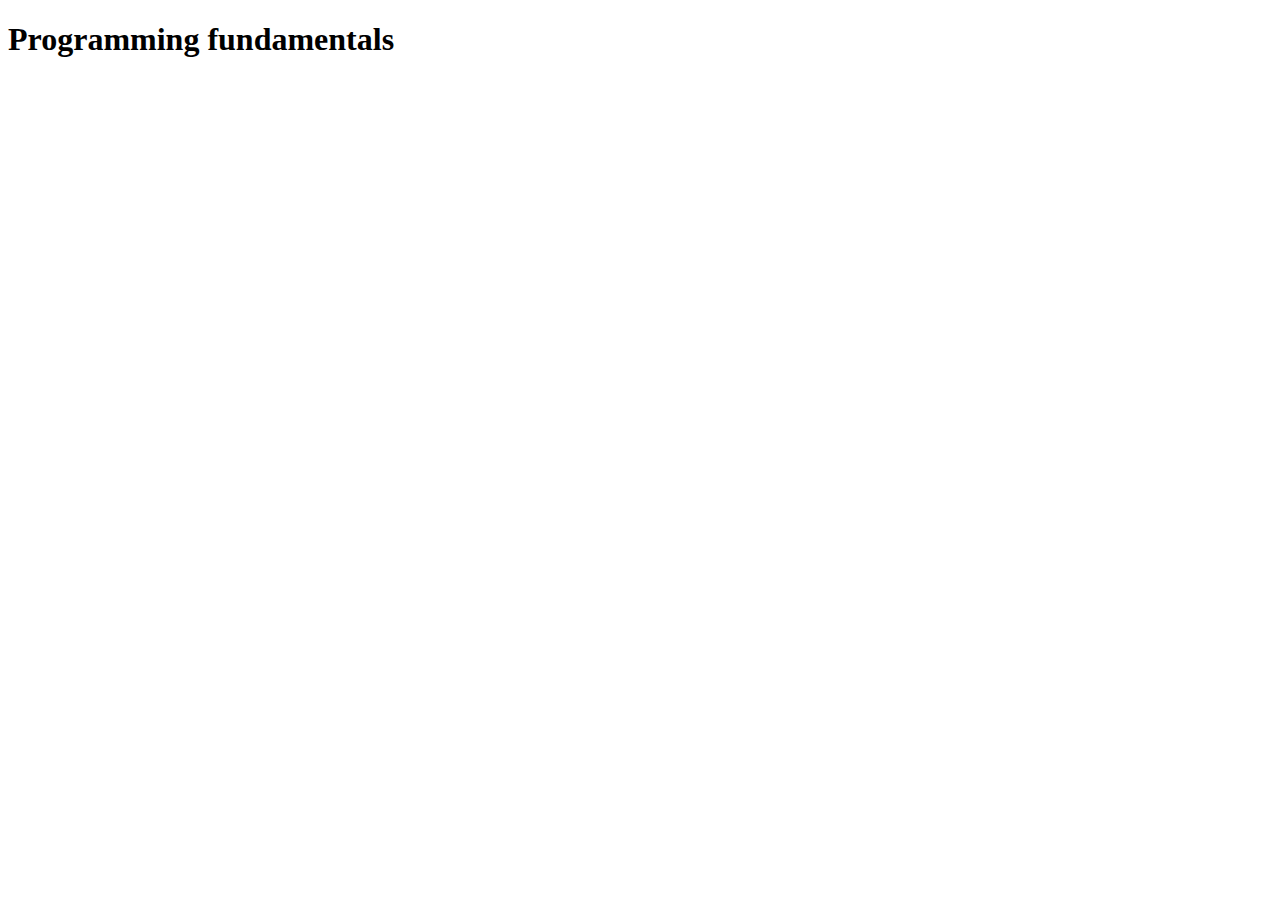
<file: index.html>
<!DOCTYPE html>
<html lang="en">
<head>
    <meta charset="UTF-8">
    <meta name="viewport" content="width=device-width, initial-scale=1.0">
    <title>Temperature</title>
</head>
<body>
    <h1>Programming fundamentals</h1>

    <script src="./scripts/script.js"></script>
</body>
</html>
</file>
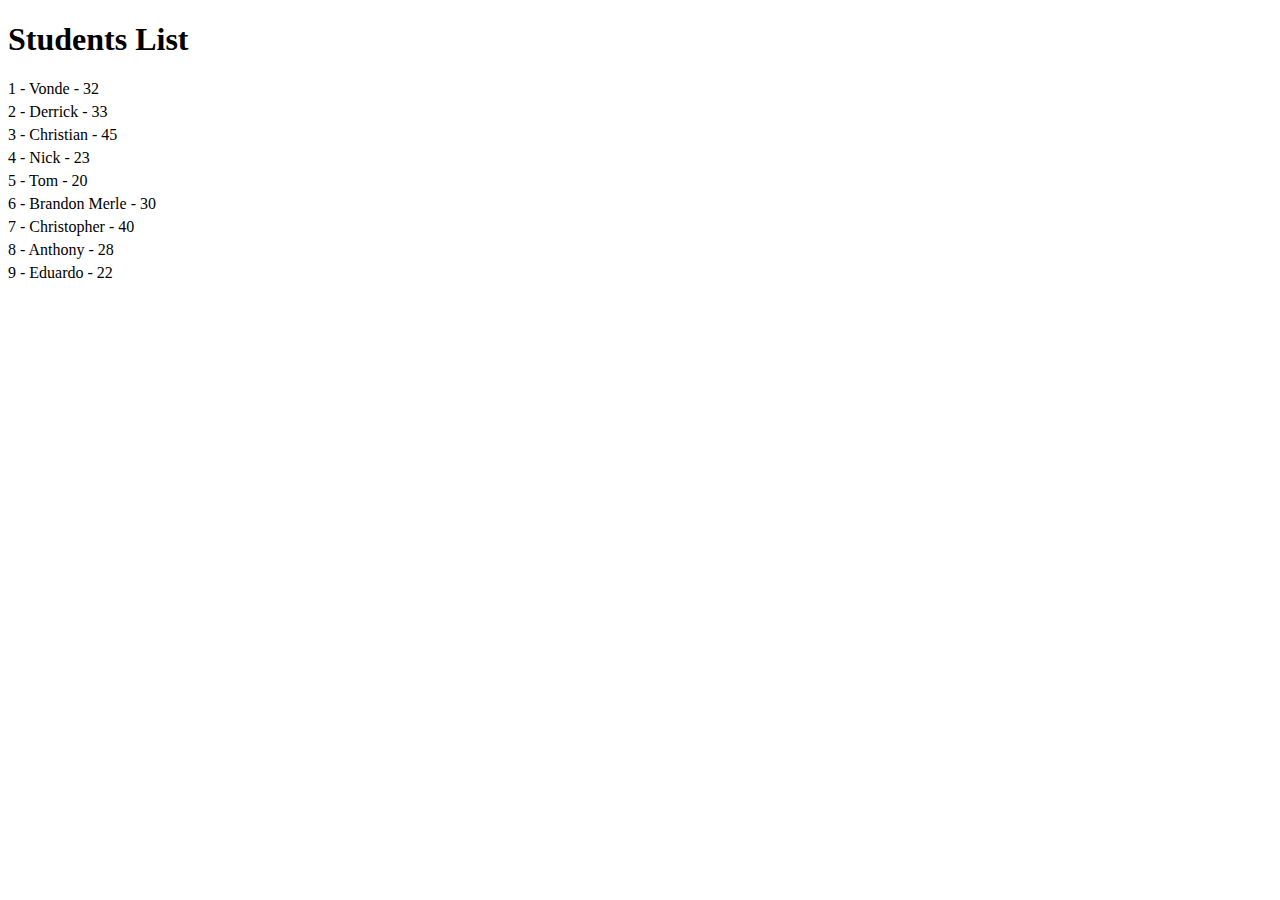
<file: activity.html>
<!DOCTYPE html>
<html>
<head>
  <title>Students List</title>
  <style>
    ul {
      list-style-type: none;
      padding: 0;
    }
    li {
      margin-bottom: 5px;
    }
  </style>
</head>
<body>
  <h1>Students List</h1>
  <ul id="students"></ul>

  <script src="scripts/activity1.js"></script>
</body>
</html>
</file>
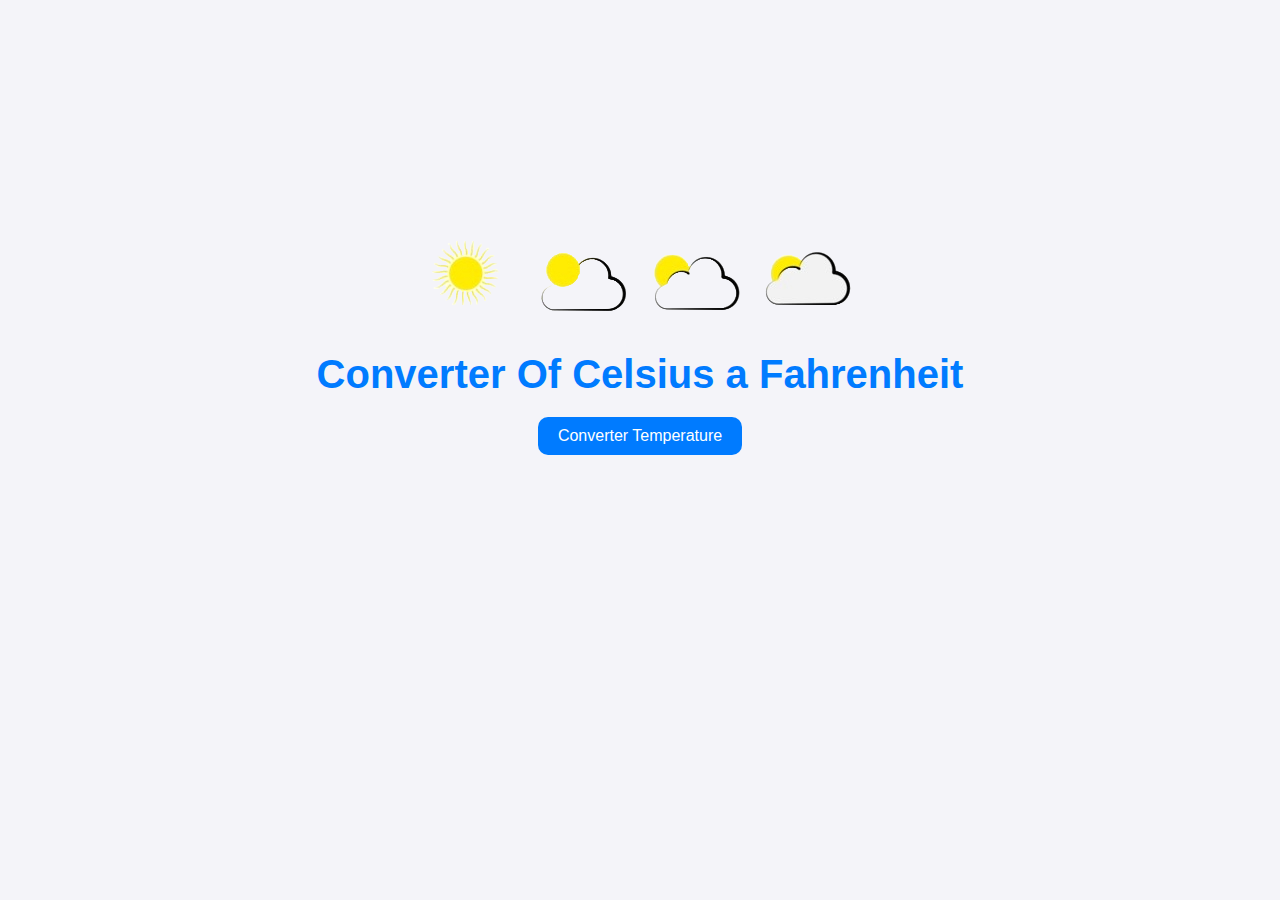
<file: Assignment2.html>
<!DOCTYPE html>
<html lang="en">
  <head>
    <meta charset="UTF-8" />
    <meta name="viewport" content="width=device-width, initial-scale=1.0" />
    <link rel="stylesheet" href="mystyle.css" />
    <title>Temperature Converter</title>
  </head>
  <body>
    <img src="img/cloud.png" alt="" />
    <h1>Converter Of Celsius a Fahrenheit</h1>
    <button id="convertButton">Converter Temperature</button>
    <p id="result"></p>
  </body>
  <script src="scripts/Assignment2.js"></script>
</html>
</file>
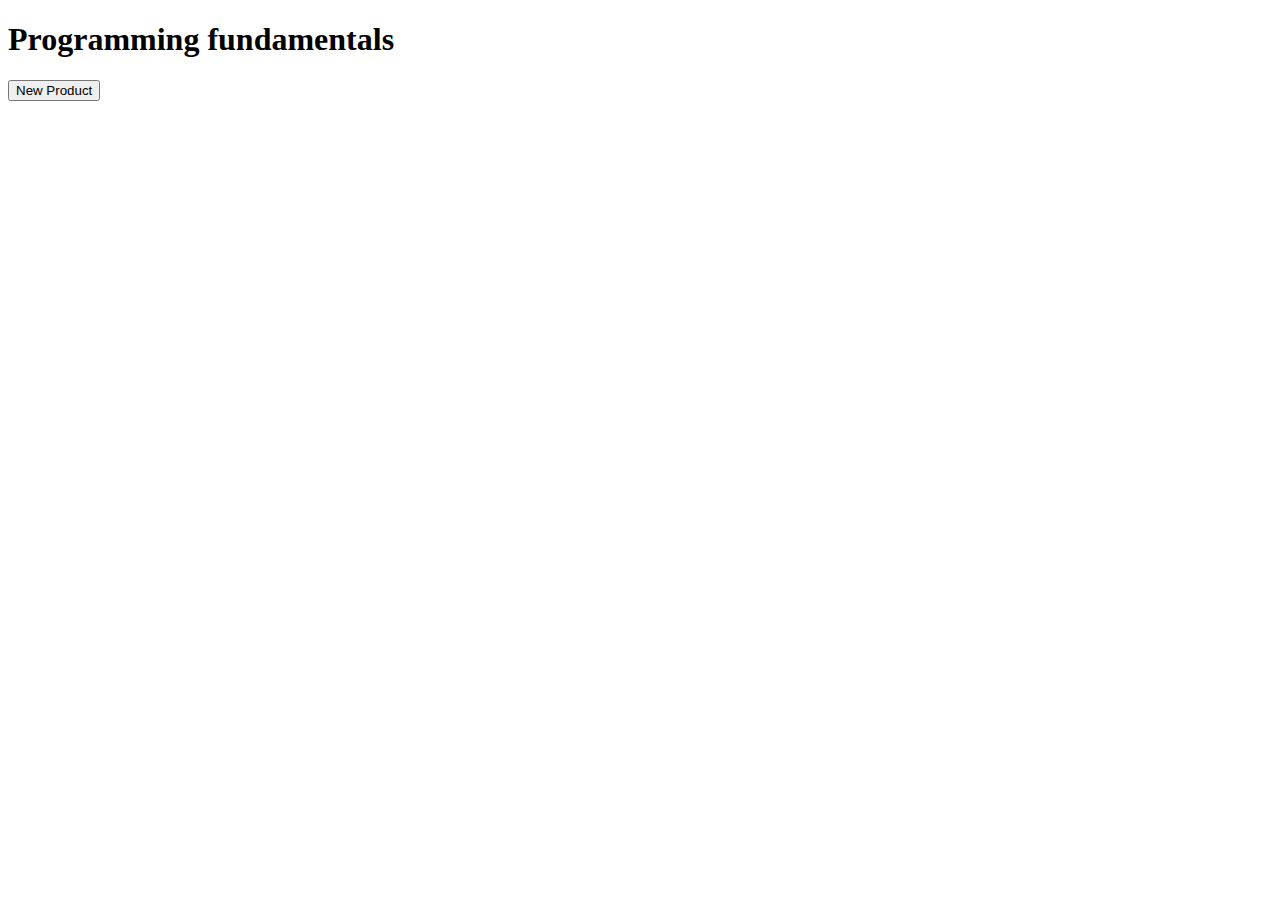
<file: Assignmnt1.html>
<!DOCTYPE html>
<html lang="en">
  <head>
    <meta charset="UTF-8" />
    <meta name="viewport" content="width=device-width, initial-scale=1.0" />
    <title>Document</title>
  </head>
  <body>
    <h1>Programming fundamentals</h1>
    <button onclick="addProduct">New Product</button>
    <div id="list"></div>
  </body>
  <script src="./scripts/Functions.js"></script>
</html>
</file>
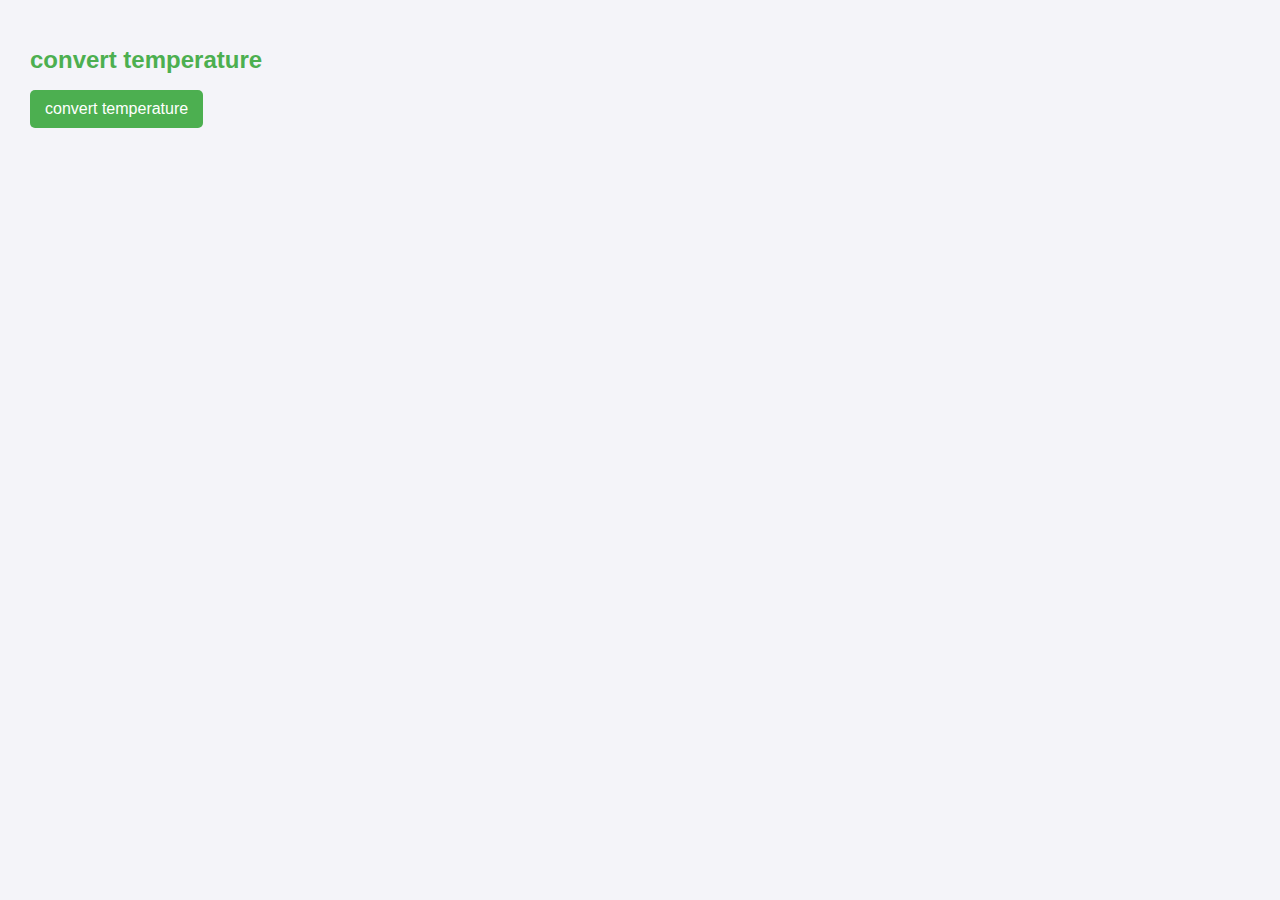
<file: convert temperature.html>
<!DOCTYPE html>
<html lang="es">
  <head>
    <meta charset="UTF-8" />
    <meta name="viewport" content="width=device-width, initial-scale=1.0" />
    <title>convert temperature</title>
    <link rel="stylesheet" href="stylees.css" />
  </head>
  <body>
    <h1>convert temperature</h1>

    <button onclick="handleConversion()">convert temperature</button>

    <p id="result"></p>

    <script src="scripts/convert temperature.js"></script>
  </body>
</html>
</file>
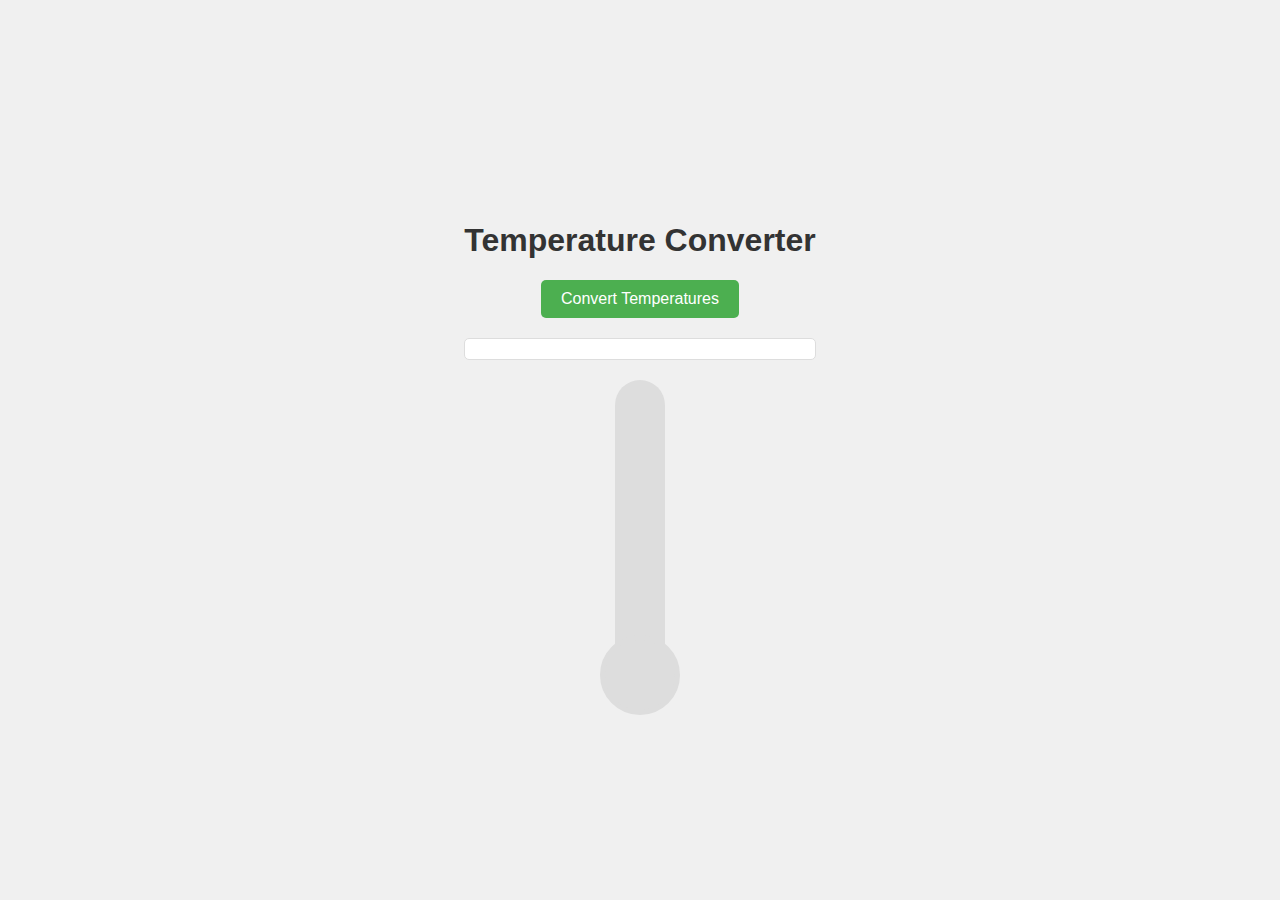
<file: convert-temp.html>
<!DOCTYPE html>
<html lang="en">
<head>
    <meta charset="UTF-8">
    <meta name="viewport" content="width=device-width, initial-scale=1.0">
    <title>Temperature Converter</title>
    <link rel="stylesheet" href="styles.css">
</head>
<body>
    <div class="container">
        <h1>Temperature Converter</h1>
        <button type="button" onclick="handleConvert()">Convert Temperatures</button>
        <div id="result"></div>
        <div id="thermometer">
            <div id="thermometer-bulb"></div>
            <div id="thermometer-fill"></div>
        </div>
    </div>
    <script src="scripts/convert-temp.js"></script>
</body>
</html>
</file>
<file: mystyle.css>
/* Estilo para el fondo y el cuerpo */
body {
    font-family: Arial, sans-serif;
    background-color: #f4f4f9;
    color: #333;
    margin: 0;
    display: flex;
    flex-direction: column; 
    justify-content: flex-start; 
    align-items: center; 
    padding-top: 225px; 
    text-align: center;
}

/* Estilo para el título */
h1 {
    font-size: 2.5em;
    color: #007BFF;
    margin-bottom: 20px;
}

/* Estilo para el botón */
#convertButton {
    background-color: #007BFF;
    color: white;
    border: none;
    padding: 10px 20px;
    font-size: 1em;
    cursor: pointer;
    border-radius: 10px;
    transition: background-color 0.3s ease;
}

#convertButton:hover {
    background-color: #0056b3;
}

/* Estilo para el párrafo del resultado */
#result {
    font-size: 1.5em;
    margin-top: 20px;
    color: #333;
}
</file>
<file: stylees.css>
body {
    font-family: Arial, sans-serif;
    margin: 20px;
    padding: 10px;
    background-color: #f4f4f9;
    color: #333;
}

h1 {
    color: #4CAF50;
    font-size: 24px;
}

button {
    padding: 10px 15px;
    background-color: #4CAF50;
    color: white;
    border: none;
    cursor: pointer;
    font-size: 16px;
    border-radius: 5px;
}

button:hover {
    background-color: #45a049;
}

#result {
    margin-top: 20px;
    font-weight: bold;
    color: #333;
    font-size: 18px;
}
</file>
<file: styles.css>
body {
    font-family: Arial, sans-serif;
    background-color: #f0f0f0;
    margin: 0;
    padding: 0;
    display: flex;
    justify-content: center;
    align-items: center;
    height: 100vh;
}

.container {
    text-align: center;
}

h1 {
    color: #333;
}

button {
    background-color: #4CAF50;
    color: white;
    padding: 10px 20px;
    border: none;
    border-radius: 5px;
    cursor: pointer;
    font-size: 16px;
    display: block;
    margin: 20px auto;
}

button:hover {
    background-color: #45a049;
}

#result {
    margin-top: 20px;
    padding: 10px;
    background-color: white;
    border: 1px solid #ddd;
    border-radius: 5px;
    text-align: center;
}

#thermometer {
    width: 50px;
    height: 300px;
    background-color: #ddd;
    border-radius: 25px;
    margin: 20px auto;
    position: relative;
    display: flex;
    flex-direction: column-reverse;
    align-items: center;
}

#thermometer-bulb {
    width: 70px;
    height: 70px;
    background-color: #ddd;
    border-radius: 50%;
    position: absolute;
    bottom: -35px;
    border: 5px solid #ddd;
}

#thermometer-fill {
    width: 100%;
    height: 0;
    background-color: blue;
    border-radius: 25px 25px 0 0;
    position: absolute;
    bottom: 0;
}
</file>
